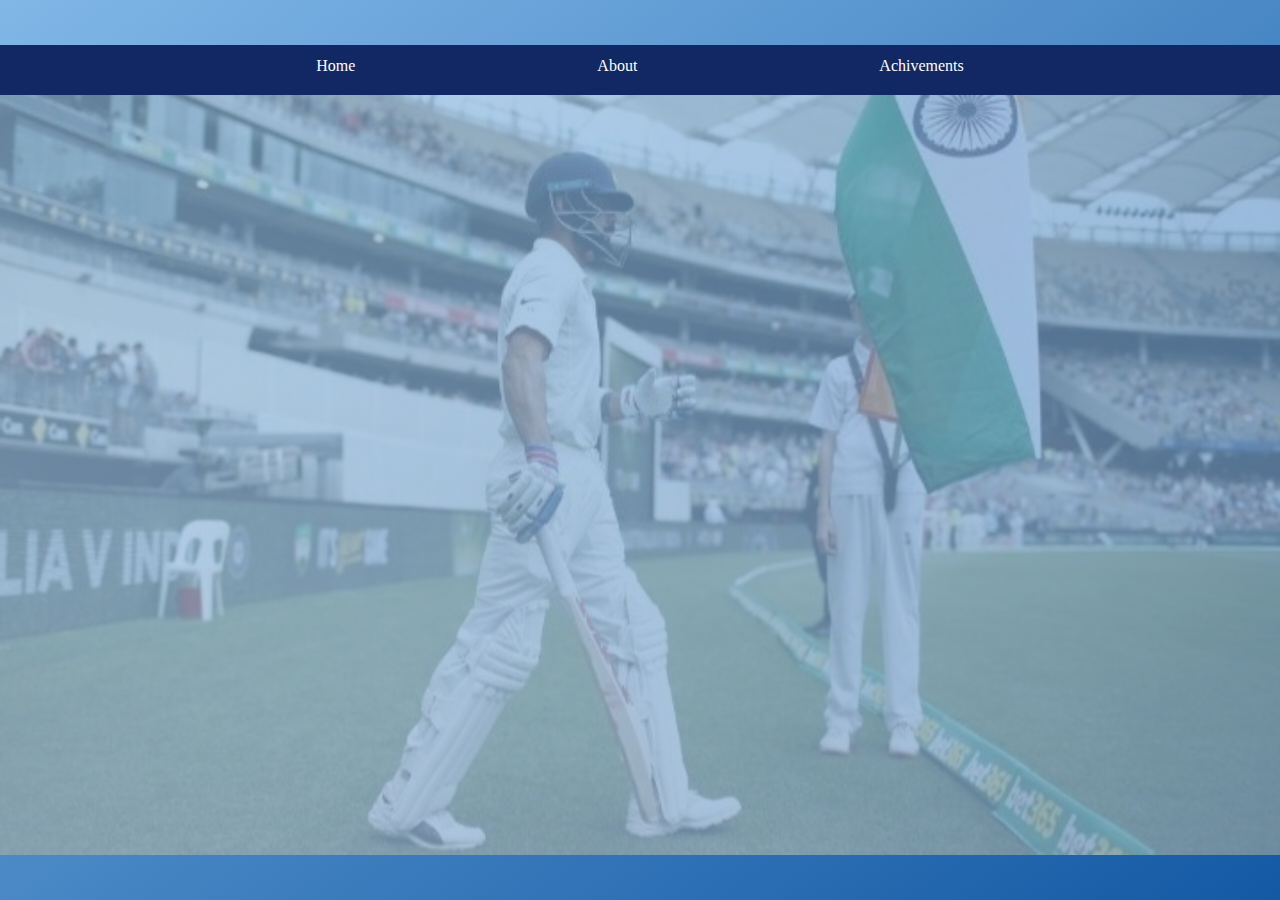
<file: index.html>
<!DOCTYPE html>
<html lang="en">
<head>
    <meta charset="UTF-8">
    <meta name="viewport" content="width=device-width, initial-scale=1.0">
    <title>Virat Kholi|Tribute Page</title>
    <link rel="stylesheet" href="style.css">
</head>
<body>
    <div class="container">
        <div class="box">
            <nav id="navbar">
                <ul>
                    <li><a href="index.html">Home</a></li>
                    <li><a href="about.html">About</a></li>
                    <li><a href="achivememnt.html">Achivements</a></li>
                </ul>
            </nav>
        
            <div class="virat">
                <img src="vk18.png" alt="Virat Kohli">
                <div class="content">
                    <h1>Virat Kohli </h1>
                    <h2>The Run machine</h2>
                    <p>Virat Kohli is an Indian cricketer and former captain of the Indian national team. He is considered one of the best batsmen in the world and holds several records in cricket. He made his international debut in 2008 and has since then represented India in all three formats of the game. He has been a consistent performer for India and has been the backbone of the Indian batting line-up. In 2013, he was appointed as the vice-captain of the ODI team and became the captain of the team in 2017.</p> 
                    <button><a href="/about.html">Read more</a></button>
                
            </div>
        </div>
       
        </div>
    </div>
</body>
</html>
</file>
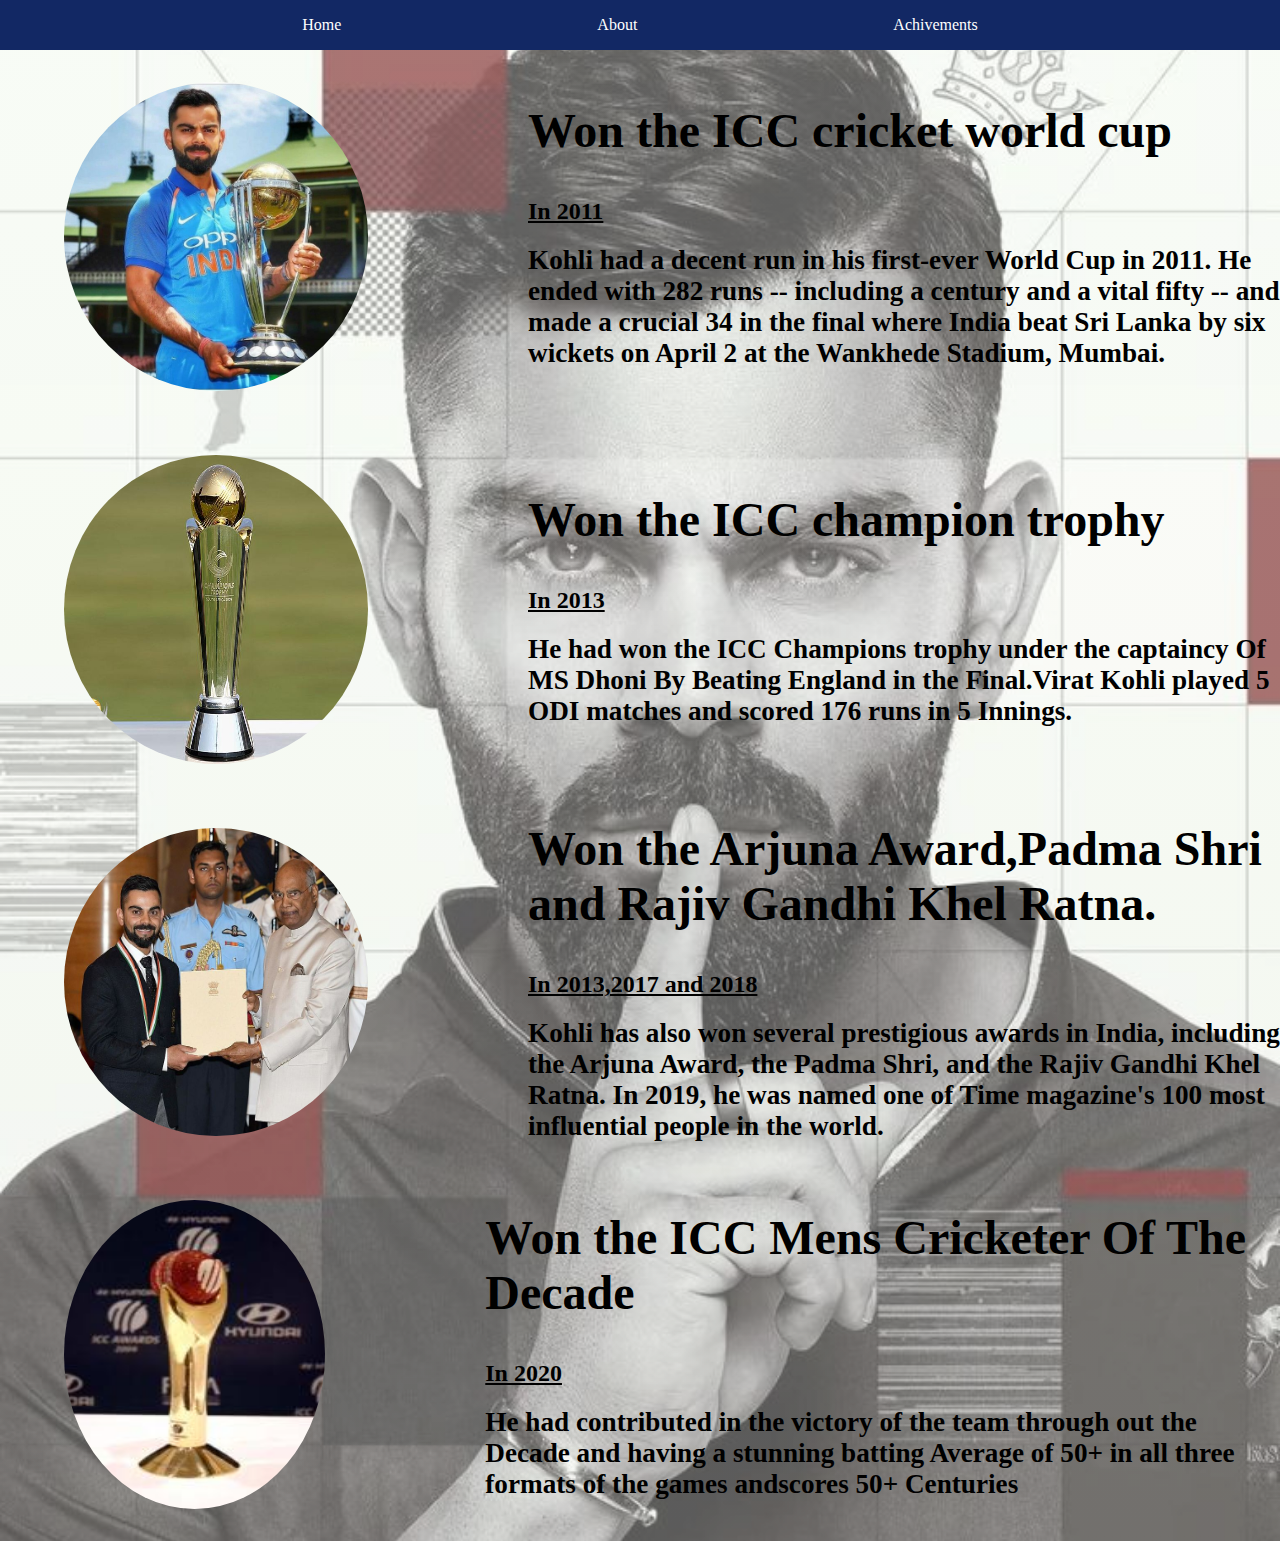
<file: achivememnt.html>
<!DOCTYPE html>
<html lang="en">
<head>
    <meta charset="UTF-8">
    <meta name="viewport" content="width=device-width, initial-scale=1.0">
    <title>Achivements</title>
    <link rel="stylesheet" href="achivement.css">
</head>
<body>
    <div class="container">
        <nav id="navbar">
           <ul>
              <li><a href="index.html">Home</a></li>
              <li><a href="about.html">About</a></li>
              <li><a href="achivememnt.html">Achivements</a></li>
              
           </ul>
        </nav>
        <div class="box ">
            <img src="worldcup2.jpeg" alt="">
           <div class="content ">
<h1>Won the ICC cricket world cup</h1>
<h2>In 2011</h2>
<p>Kohli had a decent run in his first-ever World Cup in 2011. He ended with 282 runs -- including a century and a vital fifty -- and made a crucial 34 in the final where India beat Sri Lanka by six wickets on April 2 at the Wankhede Stadium, Mumbai.</p>
</div>
</div>
<div class="box">
    <img src="champion.jpeg" alt="">
   <div class="content">
<h1>Won the ICC champion trophy</h1>
<h2>In 2013</h2>
<p>He had won the ICC Champions trophy under the captaincy Of MS Dhoni By Beating England in the Final.Virat Kohli played 5 ODI matches and scored 176 runs in 5 Innings.</p>
</div>
</div>
<div class="box">
    <img src="national award.jpeg" alt="">
   <div class="content">
<h1>Won the Arjuna Award,Padma Shri and Rajiv Gandhi Khel Ratna.</h1>
<h2>In 2013,2017 and 2018</h2>
<p>Kohli has also won several prestigious awards in India, including the Arjuna Award, the Padma Shri, and the Rajiv Gandhi Khel Ratna. In 2019, he was named one of Time magazine's 100 most influential people in the world.</p>
    </div>
</div>
<div class="box mens">
    <img src="iccmens.jpeg" alt="">
   <div class="content">
<h1>Won the ICC Mens Cricketer Of The Decade </h1>
<h2>In 2020</h2>
<p>He had contributed in the victory of the team through out the Decade and having a stunning batting Average of 50+ in all three formats of the games andscores 50+ Centuries
</p>
    </div>
</div>
    </div>
</body>
</html>
</file>
<file: style.css>
*{
    margin: 0;
    padding: 0;
    box-sizing: border-box;
}
.container {
    background-image: linear-gradient(to bottom right, #80b7e7, #1359a4);
    height: 100vh;
    display: flex;
    justify-content: center;
    align-items: center;
 }
#navbar{
height: 50px;
background-color: #122864;

}
nav ul{
   display: flex;
   height:20px;
   width: 100%;
   justify-content: center;
   
}
nav ul li{
   
   list-style: none;
   padding: 12px 12px;
}
nav ul li a{
   text-decoration: none;
   color: #fff;
   margin: 12px 109px;
}
nav ul li a:hover{
   color:#010005;
   background-color: #fff;
}
.box{
    background: linear-gradient(rgb(255 255 255 / 13%),rgb(242 241 241 / 38%)),url('ind2.png')no-repeat center center/cover;
    width: 110%;
    height: 90vh;
    
    
 }
 
 .virat {
    display: flex;
    justify-content: center;
    align-items: center;
    
 }
 
 .virat img {
    width: 45vw;
    height: 711px;
    transform: translateX(-200%);
    animation: slideIn 1s linear forwards;
    animation-delay: .4s;
    
 }
 
 .content {
    gap: 20px;
    padding: 20px 50px;
   animation: slideIn 1s linear;
  position: relative;
  display: inline-block;
  overflow: hidden;
 }
 
 .content h2 {
    color: #010005;
    text-transform: uppercase;
    letter-spacing: 3px;
    font-weight: 700;
    transform: translateX(-100%);
    animation: slideIn 1s linear forwards;
    animation-delay: .4s;
    margin-top: 1.2rem;

 }
 
 .content h1 {
    color: #061232;
    font-size: 50px;
    transform: translateX(200%);
    animation: slideIn 1s linear forwards;
    animation-delay: .4s;
    
   
 }
 button a{
   text-decoration: none;
   color: #fff;
   padding: 15px 30px;
height: 12px;
width: 50px;
   font-size: 20px;
}
.content p {
   color: rgb(0, 0, 0);
   font-size: 18px;
   line-height: 30px;
   font-weight: 800;
   margin-top: 1.2rem;
   transform: translateX(200%);
   animation: slideIn 1s linear forwards;
   animation-delay: .4s;

   
}
@keyframes slideIn {
   to {
     transform: translateX(0%);
   }
 }

.content button {
    text-decoration: none;
    padding: 13px 5px;
    font-size: 18px;
    color: white;
    border-radius: 12px;
    background-color: #040507;
    margin-top: 2rem;
    cursor: pointer;
    transform: translateX(-200%);
    animation: slideIn 1s linear forwards;
    animation-delay: .5s;
   }
   
   .content button:hover
 {
    background-color: #122864;
    color: #fffffffa;
 }
</file>
<file: achivement.css>
* {
   margin: 0;
   padding: 0;
   box-sizing: border-box;
}

#navbar {
   height: 50px;
   background-color: #122864;

}


nav ul {
   display: flex;
   justify-content: center;
   height: 20px;
   width: 100%;

}

nav ul li {

   list-style: none;
   padding: 16px 19px;
}

nav ul li a {
   text-decoration: none;
   color: #fff;
   margin: 12px 109px;
      text-align: center;
}

nav ul li a:hover {
   color: #010005;
   background-color: #fff;
}

.box {
   display: flex;
   align-items: center;
}

.box img {
   height: 19.3rem;
   width: 19rem;
   margin-left: 4rem;
   margin-bottom: 2rem;
   margin-top: 2rem;
   border-radius: 50%;
}

.content {
   display: inline-block;
  
   margin-left: 10rem;

}

h1 {
   font-family: 'Times New Roman', Times, serif;
   margin-bottom: 40px;
   font-size: 3rem;
}

h2 {
text-decoration:underline;
   margin-bottom: 20px;
}

p {
   font-size: 1.7rem;
   font-family: initial;
   font-weight: bold;
}


.container{
   background: linear-gradient(rgb(255 255 255 / 37%), rgb(242 241 241 / 36%)), url(wallpaper.jpeg)no-repeat center/cover;
}
.mens img {
   width: 660px;
}
</file>
